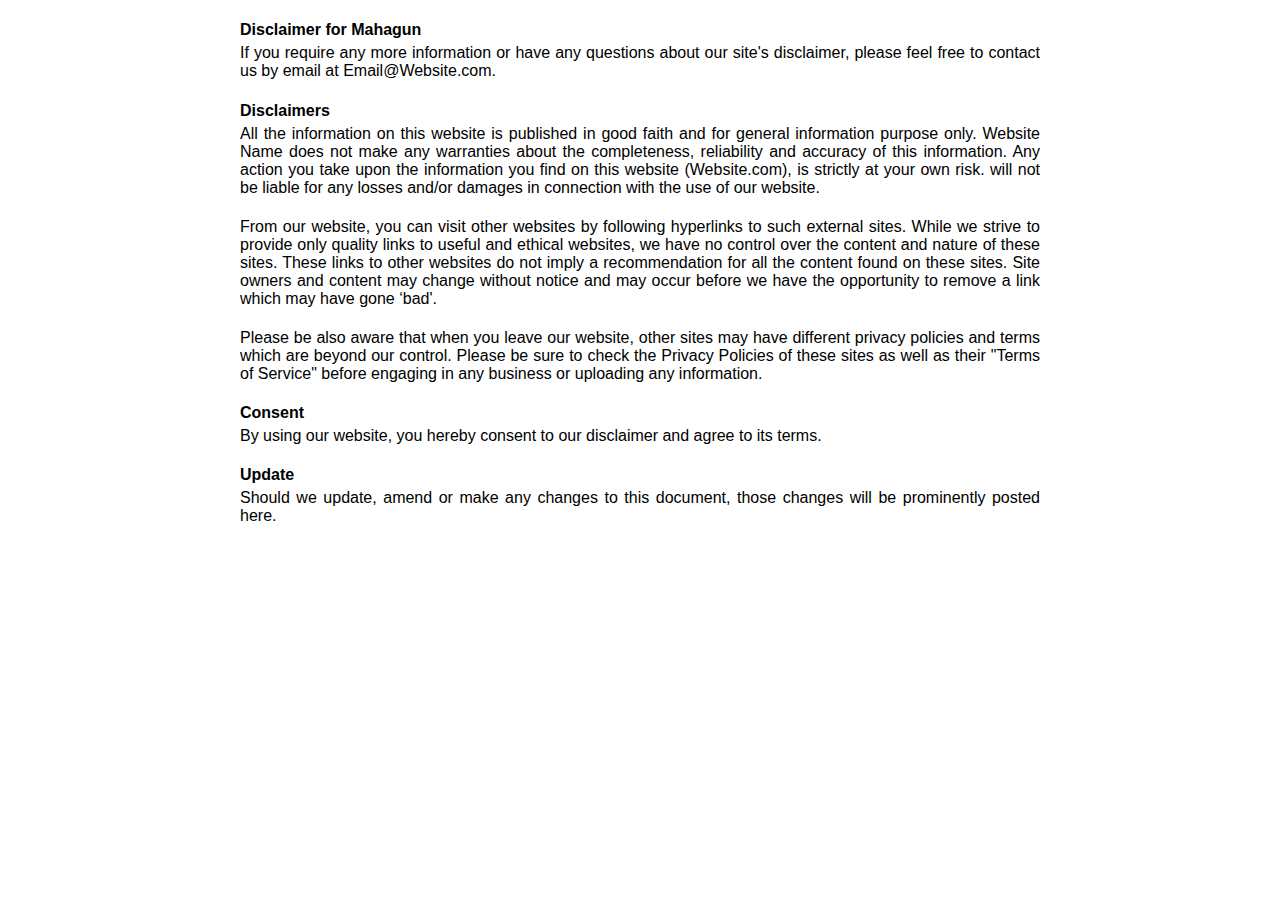
<file: disclaimer.html>
<!DOCTYPE html>
<html lang="en">

<head>
	<meta charset="UTF-8">
	<meta name="viewport" content="width=device-width, initial-scale=1.0">
	<title>Terms & Conditions</title>
	<style>
		body{
			width: 95%;
			margin: 20px auto;
			max-width: 800px;
			font-family: sans-serif;
		}
		h4{
			margin-bottom: 0;
			padding-bottom: 0;
		}
		p{
			margin-top: 0;
			padding-top: 5px;
			text-align: justify;
		}
		a{
			text-decoration: none;
			font: inherit;
			color: inherit;
		}
		a:hover{
			text-decoration: underline;
		}
	</style>
</head>
<body>

<h4>Disclaimer for Mahagun  </h4>
<p>If you require any more information or have any questions about our site's disclaimer, please feel free to contact us by email at Email@Website.com.</p>

<h4>Disclaimers</h4>
<p>All the information on this website is published in good faith and for general information purpose only. Website Name does not make any warranties about the completeness, reliability and accuracy of this information. Any action you take upon the information you find on this website (Website.com), is strictly at your own risk. will not be liable for any losses and/or damages in connection with the use of our website.</p>

<!-- <h4>Property Information</h4> -->
<p>From our website, you can visit other websites by following hyperlinks to such external sites. While we strive to provide only quality links to useful and ethical websites, we have no control over the content and nature of these sites. These links to other websites do not imply a recommendation for all the content found on these sites. Site owners and content may change without notice and may occur before we have the opportunity to remove a link which may have gone ‘bad'.</p>

<!-- <h4>User Obligations</h4> -->
<p>Please be also aware that when you leave our website, other sites may have different privacy policies and terms which are beyond our control. Please be sure to check the Privacy Policies of these sites as well as their "Terms of Service" before engaging in any business or uploading any information.</p>

<h4>Consent</h4>
<p>By using our website, you hereby consent to our disclaimer and agree to its terms.</p>

<h4>Update</h4>
<p>Should we update, amend or make any changes to this document, those changes will be prominently posted here.</p>

<!-- <h4>Modifications to the Terms</h4> -->
<p>
	<!-- Should we update, amend or make any changes to this document, those changes will be prominently posted here. -->
</p>

<!-- <h4>Governing Law and Jurisdiction</h4> -->
<!-- <p> -->
	<!-- Any legal disputes arising from your use of this landing page will be governed by the laws of the -->
<!-- State of Maharashtra and will be resolved in the courts of Mumbai. -->
</p>

</body>

</html>
</file>
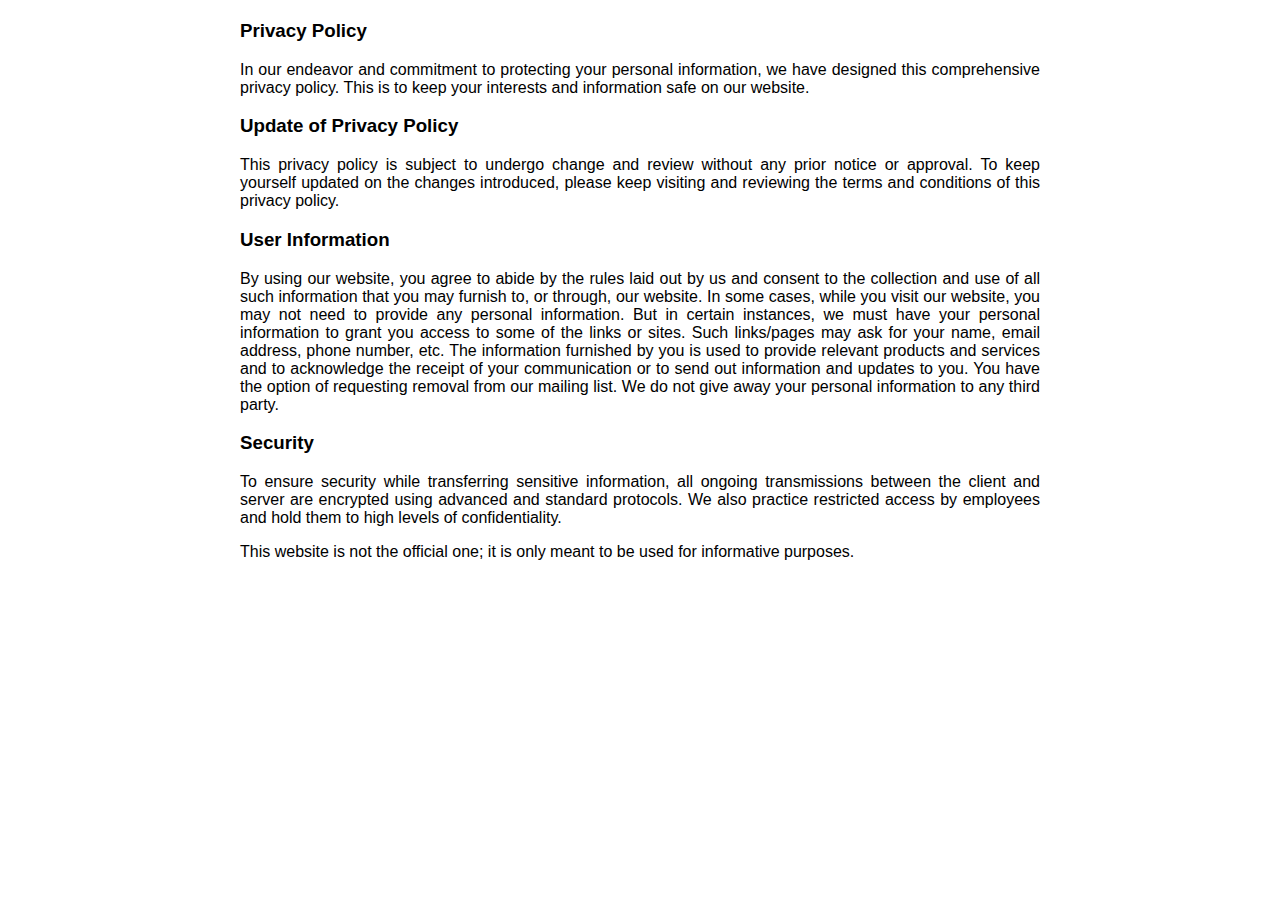
<file: privacy-policy.html>
<!DOCTYPE html>
<html lang="en">

<head>
	<meta charset="UTF-8">
	<meta name="viewport" content="width=device-width, initial-scale=1.0">
	<title>Privacy Policy</title>
	<style>
		body{
			width: 95%;
			margin: 20px auto;
			max-width: 800px;
			font-family: sans-serif;
		}
		p{
			text-align: justify;
		}
	</style>
</head>
<body>

	<h3>Privacy Policy</h3>
	<p>In our endeavor and commitment to protecting your personal information, we have designed this comprehensive privacy policy. This is to keep your interests and information safe on our website.</p>

	<h3>Update of Privacy Policy</h3>
	<p>This privacy policy is subject to undergo change and review without any prior notice or approval. To keep yourself updated on the changes introduced, please keep visiting and reviewing the terms and conditions of this privacy policy.</p>

	<h3>User Information</h3>
	<p>By using our website, you agree to abide by the rules laid out by us and consent to the collection and use of all such information that you may furnish to, or through, our website. In some cases, while you visit our website, you may not need to provide any personal information. But in certain instances, we must have your personal information to grant you access to some of the links or sites. Such links/pages may ask for your name, email address, phone number, etc. The information furnished by you is used to provide relevant products and services and to acknowledge the receipt of your communication or to send out information and updates to you. You have the option of requesting removal from our mailing list. We do not give away your personal information to any third party.</p>

	<h3>Security</h3>
	<p>To ensure security while transferring sensitive information, all ongoing transmissions between the client and server are encrypted using advanced and standard protocols. We also practice restricted access by employees and hold them to high levels of confidentiality.
	</p>
	
	<p>This website is not the official one; it is only meant to be used for informative purposes.</p>

</body>

</html>
</file>
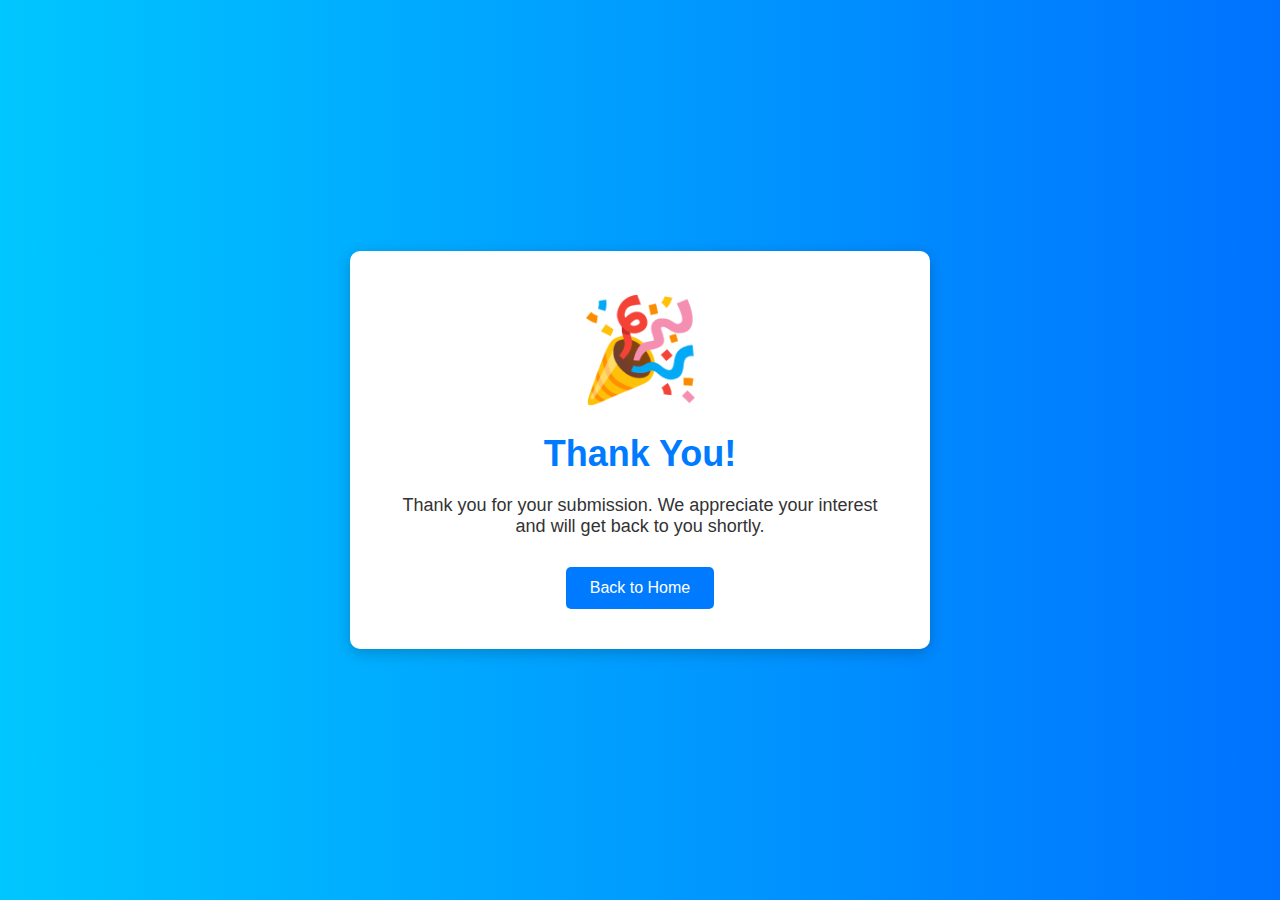
<file: thankyou.html>
<!DOCTYPE html>
<html lang="en">
<head>
  <meta charset="UTF-8">
  <meta name="viewport" content="width=device-width, initial-scale=1.0">
  <title>Thank You</title>
  <style>
    body {
      font-family: 'Arial', sans-serif;
      background: linear-gradient(to right, #00c6ff, #0072ff);
      display: flex;
      justify-content: center;
      align-items: center;
      height: 100vh;
      margin: 0;
      color: #333;
    }
    .thank-you-container {
      text-align: center;
      background-color: #fff;
      padding: 40px;
      border-radius: 10px;
      box-shadow: 0 4px 15px rgba(0, 0, 0, 0.2);
      max-width: 500px;
      width: 90%;
      animation: fadeIn 1s ease-in-out;
    }
    .thank-you-container h1 {
      color: #007bff;
      font-size: 36px;
      margin-bottom: 20px;
      animation: slideIn 1s ease-in-out;
    }
    .thank-you-container p {
      font-size: 18px;
      margin-bottom: 30px;
    }
    .thank-you-container .btn {
      display: inline-block;
      padding: 12px 24px;
      font-size: 16px;
      color: #fff;
      background-color: #007bff;
      border: none;
      border-radius: 5px;
      text-decoration: none;
      transition: background-color 0.3s, transform 0.3s;
    }
    .thank-you-container .btn:hover {
      background-color: #0056b3;
      transform: scale(1.05);
    }
    .thank-you-container .icon {
      font-size: 100px;
      color: #007bff;
      margin-bottom: 20px;
      animation: bounce 2s infinite;
    }
    @media (max-width: 768px) {
      .thank-you-container {
        padding: 20px;
      }
      .thank-you-container h1 {
        font-size: 28px;
      }
      .thank-you-container p {
        font-size: 16px;
      }
      .thank-you-container .btn {
        padding: 10px 20px;
        font-size: 14px;
      }
      .thank-you-container .icon {
        font-size: 80px;
      }
    }
    @keyframes fadeIn {
      from {
        opacity: 0;
      }
      to {
        opacity: 1;
      }
    }
    @keyframes slideIn {
      from {
        transform: translateY(-20px);
      }
      to {
        transform: translateY(0);
      }
    }
    @keyframes bounce {
      0%, 20%, 50%, 80%, 100% {
        transform: translateY(0);
      }
      40% {
        transform: translateY(-30px);
      }
      60% {
        transform: translateY(-15px);
      }
    }
  </style>
</head>
<body>
  <div class="thank-you-container">
    <div class="icon">🎉</div>
    <h1>Thank You!</h1>
    <p>Thank you for your submission. We appreciate your interest and will get back to you shortly.</p>
    <a href="index.html" class="btn">Back to Home</a>
  </div>
</body>
</html>
</file>
